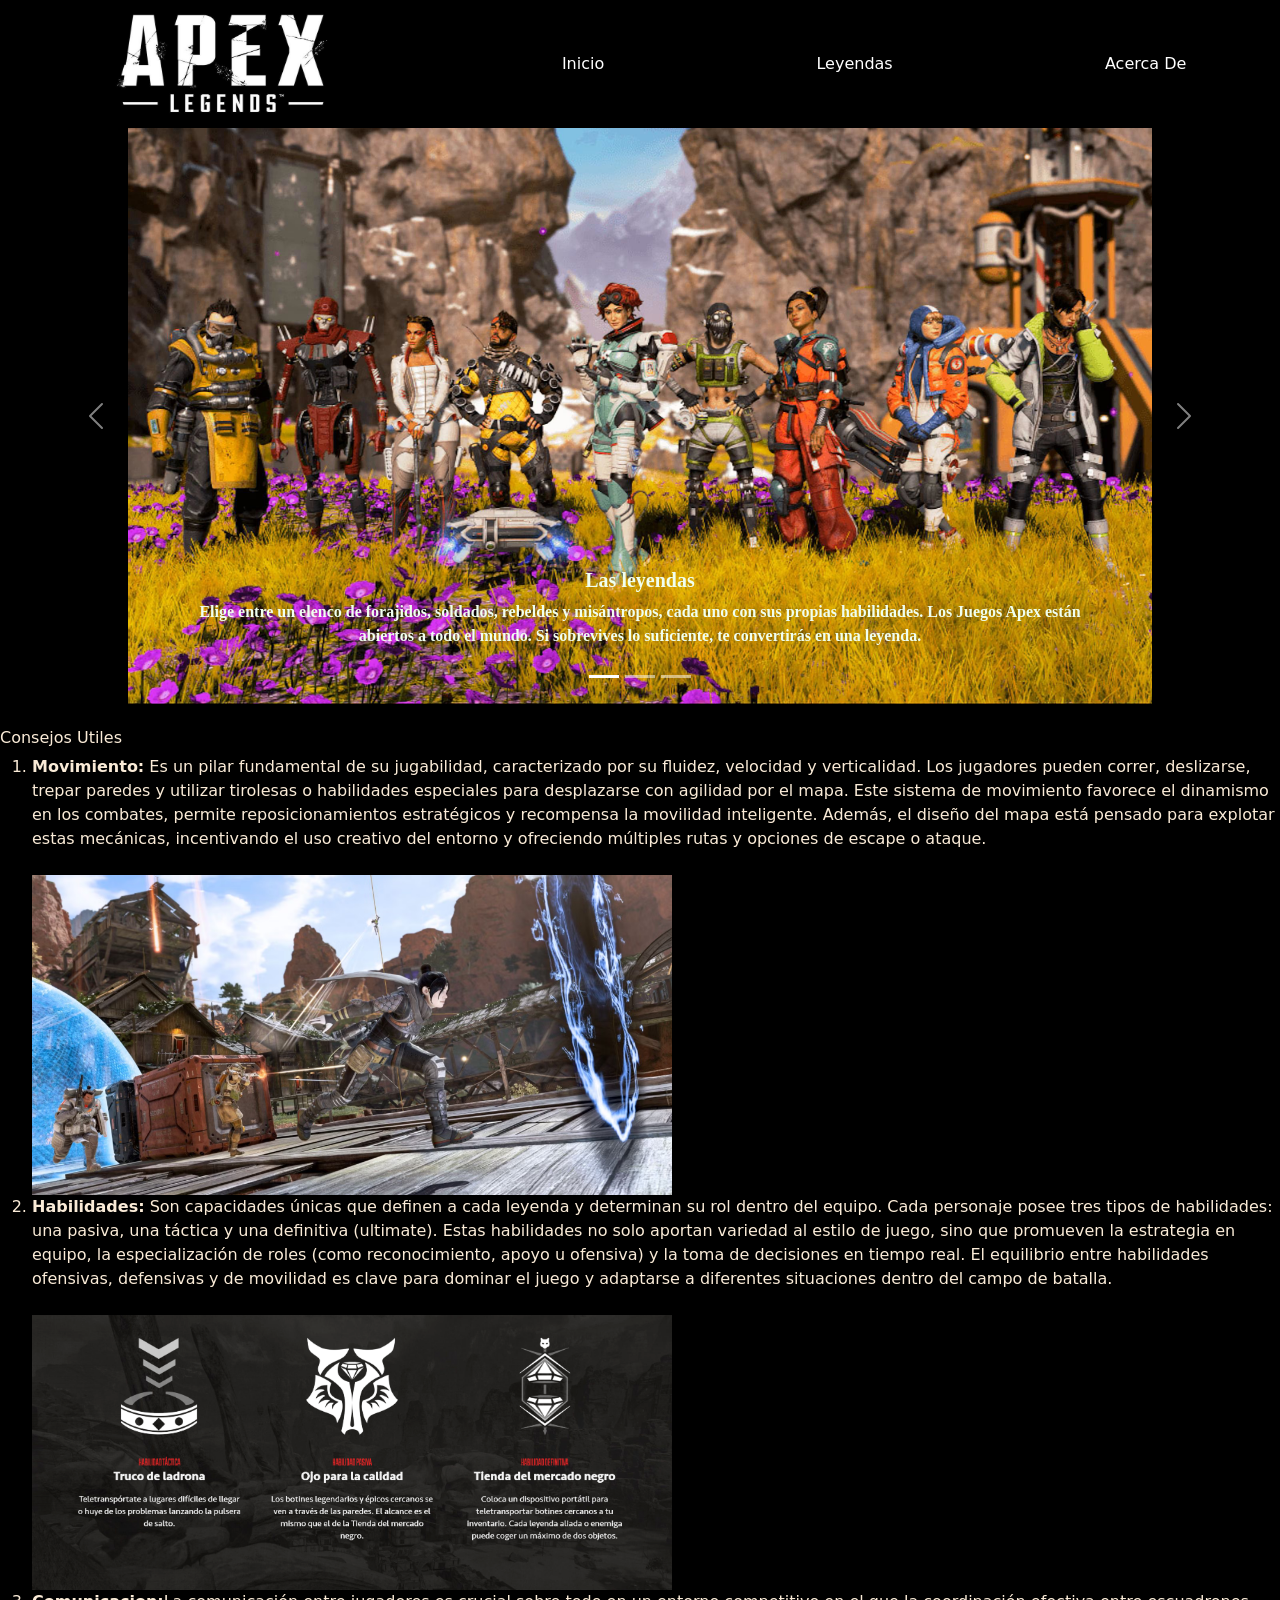
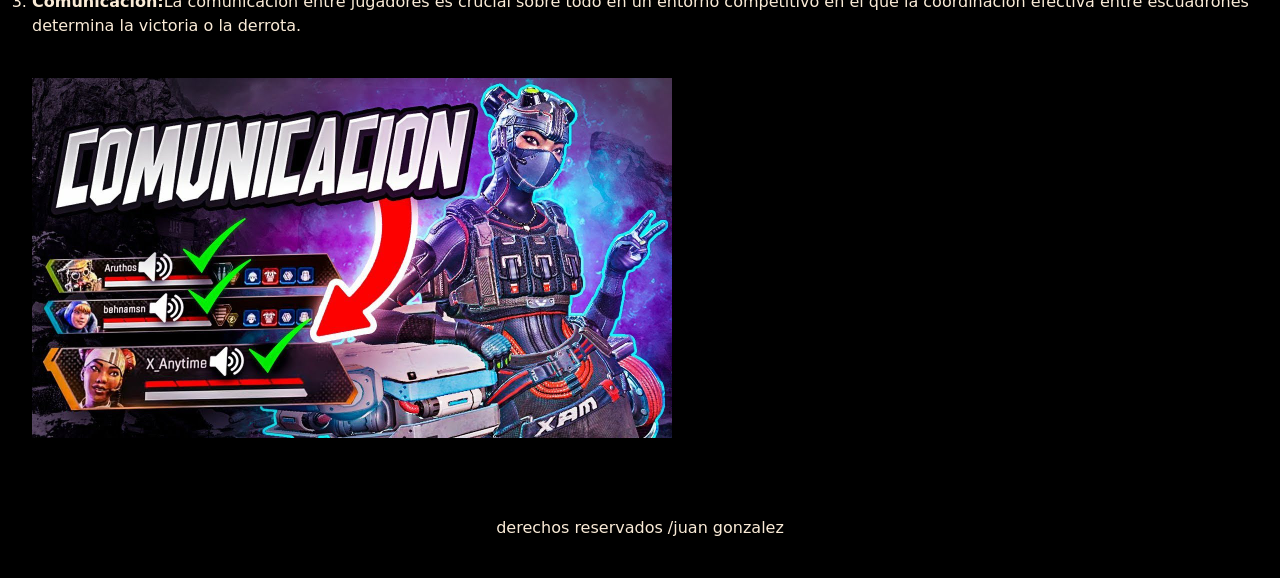
<file: index.html>
<!DOCTYPE html>
<html lang="en">
<head>
    <meta charset="UTF-8">
    <meta name="viewport" content="width=device-width, initial-scale=1.0">
     <link rel="stylesheet" href="https://cdn.jsdelivr.net/npm/bootstrap@5.3.8/dist/css/bootstrap.min.css">
    <link rel="stylesheet" href="style.css">
    <title>Document</title>
</head>
<body>
     <header>
            <nav>
              <a href=""> <img src="asset/img/titulo apex legends 2.png" alt=""></a>
              <a href="#Index.html">Inicio</a>
              <a href="leyendas.html">Leyendas</a> 
              <a href="acerca-de.html">Acerca De</a>
        </nav>
<main>
    <div id="carouselExampleCaptions" class="carousel slide">
  <div class="carousel-indicators">
    <button type="button" data-bs-target="#carouselExampleCaptions" data-bs-slide-to="0" class="active" aria-current="true" aria-label="Slide 1"></button>
    <button type="button" data-bs-target="#carouselExampleCaptions" data-bs-slide-to="1" aria-label="Slide 2"></button>
    <button type="button" data-bs-target="#carouselExampleCaptions" data-bs-slide-to="2" aria-label="Slide 3"></button>
  </div>
  <div class="carousel-inner">
    <div class="carousel-item active">
      <img src="asset/img/apex-hero-medium-about-legends.PNG" class="d-block w-100" alt="...">
      <div class="carousel-caption d-none d-md-block">
        <h5><strong>Las leyendas</strong></h5>
        <p><strong>
Elige entre un elenco de forajidos, soldados, rebeldes y misántropos, cada uno con sus propias habilidades. Los Juegos Apex están abiertos a todo el mundo. Si sobrevives lo suficiente, te convertirás en una leyenda.</strong></p>
      </div>
    </div>
    <div class="carousel-item">
      <img src="asset/img/apex-hero-medium-about-modes.avif" class="d-block w-100" alt="...">
      <div class="carousel-caption d-none d-md-block">
        <h5><strong>Modos</strong></h5>
        <p><strong>
Apex Legends evoluciona constantemente. ¡Juega en partidas Battle Royale clásicas para 60 personas, en las zonas de combate y modos por tiempo limitados!</strong></p>
      </div>
    </div>
    <div class="carousel-item">
      <img src="asset/img/apex-media-maps-e-district-xl.avif" class="d-block w-100" alt="...">
      <div class="carousel-caption d-none d-md-block">
        <h5><strong>Mapas</strong></h5>
        <p>
<strong>Ubicados en planetas por todas las Tierras Salvajes, en estos enormes paisajes se celebran los enormes Juegos Apex.</strong></p>
      </div>
    </div>
  </div>
  <button class="carousel-control-prev" type="button" data-bs-target="#carouselExampleCaptions" data-bs-slide="prev">
    <span class="carousel-control-prev-icon" aria-hidden="true"></span>
    <span class="visually-hidden">Previous</span>
  </button>
  <button class="carousel-control-next" type="button" data-bs-target="#carouselExampleCaptions" data-bs-slide="next">
    <span class="carousel-control-next-icon" aria-hidden="true"></span>
    <span class="visually-hidden">Next</span>
  </button>
</div> 
<br>
<section> <h6>Consejos Utiles</h6>
<ol>
    <li> 
        <strong>Movimiento:</strong> 
        
        Es un pilar fundamental de su jugabilidad, caracterizado por su fluidez, velocidad y verticalidad. Los jugadores pueden correr, deslizarse, trepar paredes y utilizar tirolesas o habilidades especiales para desplazarse con agilidad por el mapa. Este sistema de movimiento favorece el dinamismo en los combates, permite reposicionamientos estratégicos y recompensa la movilidad inteligente. Además, el diseño del mapa está pensado para explotar estas mecánicas, incentivando el uso creativo del entorno y ofreciendo múltiples rutas y opciones de escape o ataque. </li>
         <br>
         <img  class="imagen" src="asset/img/movilidad.avif" alt=""> 

 <li>
    <strong>Habilidades:</strong> 
       Son capacidades únicas que definen a cada leyenda y determinan su rol dentro del equipo. Cada personaje posee tres tipos de habilidades: una pasiva, una táctica y una definitiva (ultimate). Estas habilidades no solo aportan variedad al estilo de juego, sino que promueven la estrategia en equipo, la especialización de roles (como reconocimiento, apoyo u ofensiva) y la toma de decisiones en tiempo real. El equilibrio entre habilidades ofensivas, defensivas y de movilidad es clave para dominar el juego y adaptarse a diferentes situaciones dentro del campo de batalla.</li>
         <br><img class="imagen"  src="asset/img/habilidades.png" alt="">

    <li>
       <p><strong>Comunicacion:</strong>La comunicación entre jugadores es crucial sobre todo en un entorno competitivo en el que la coordinación efectiva entre escuadrones determina la victoria o la derrota. </p>
        <br>

        <img  class="imagen"   src="asset/img/comunicacion.jpg" alt="">

    </li>
    
</ol>
</section>
<br>
</main>
<script src=" https://cdn.jsdelivr.net/npm/bootstrap@5.3.8/dist/js/bootstrap.bundle.min.js"></script>
<footer>

   derechos reservados /juan gonzalez
</footer>

</body>

</html>
</file>
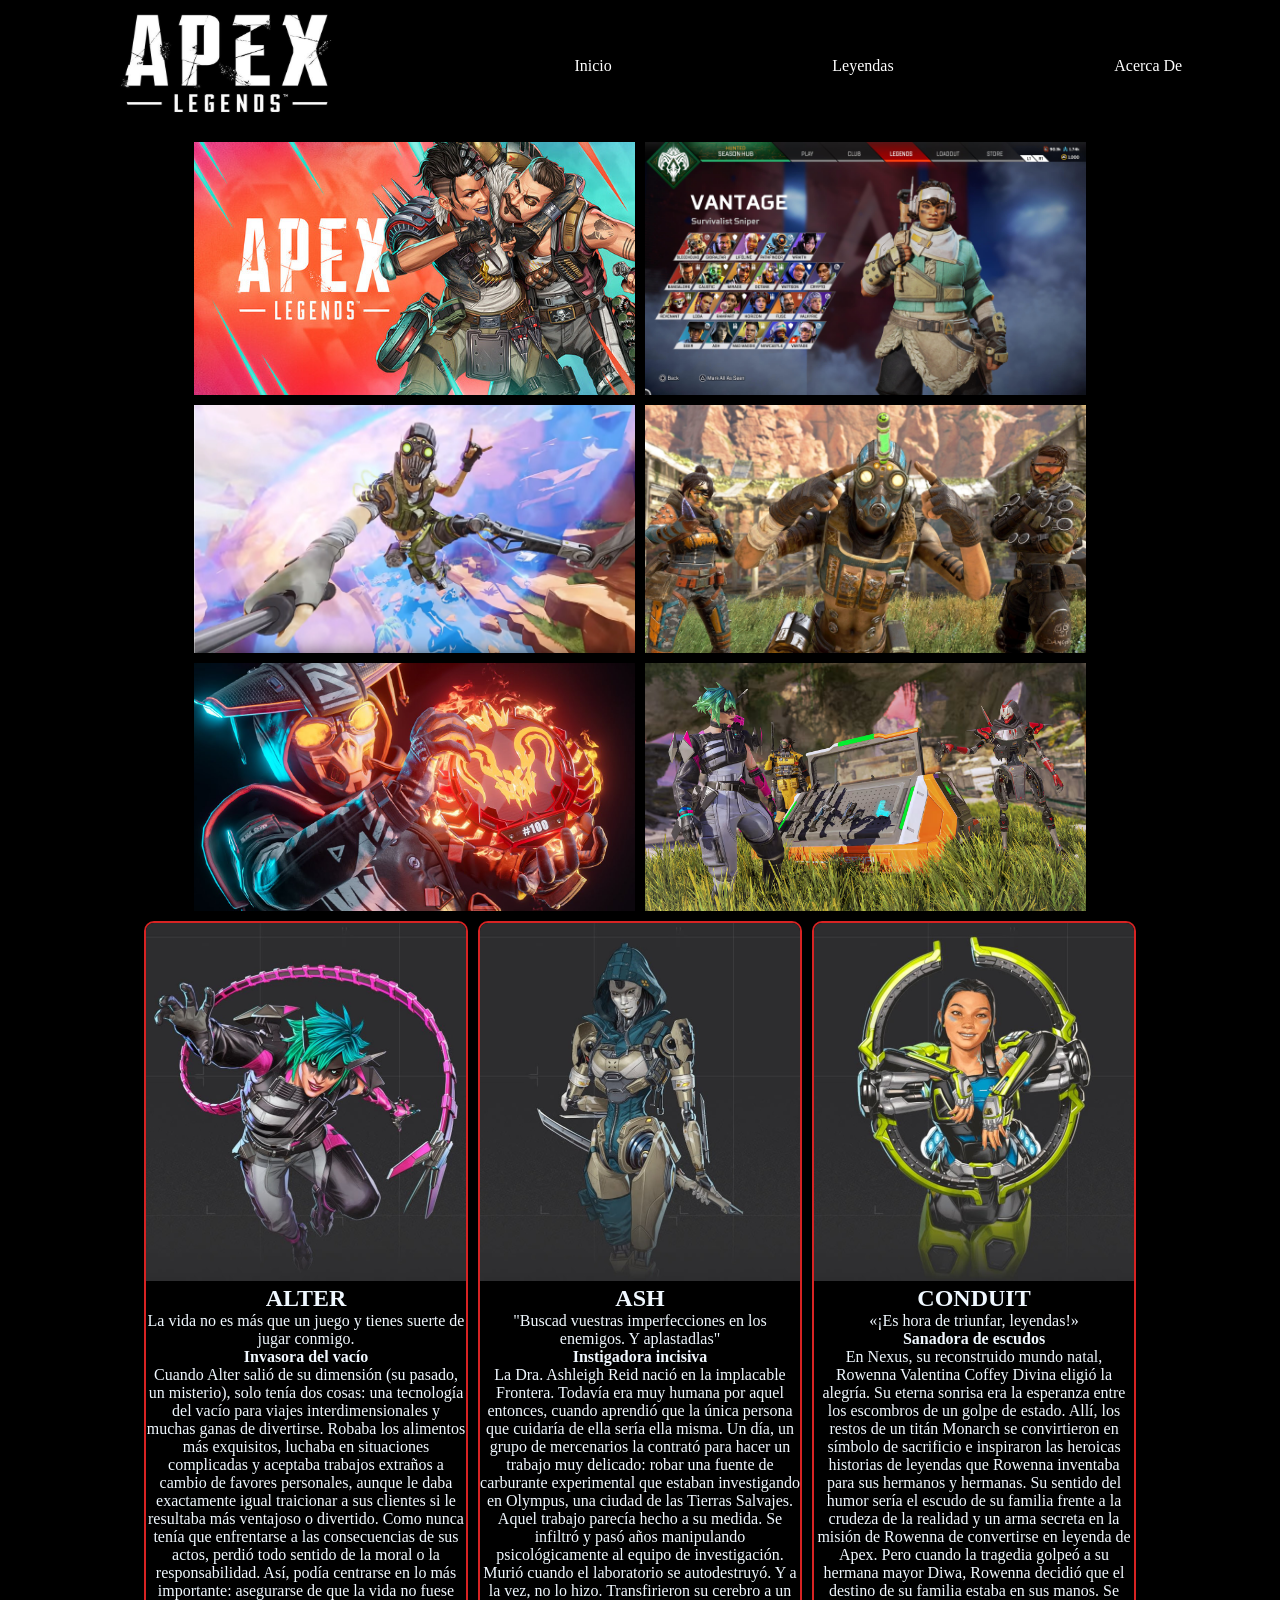
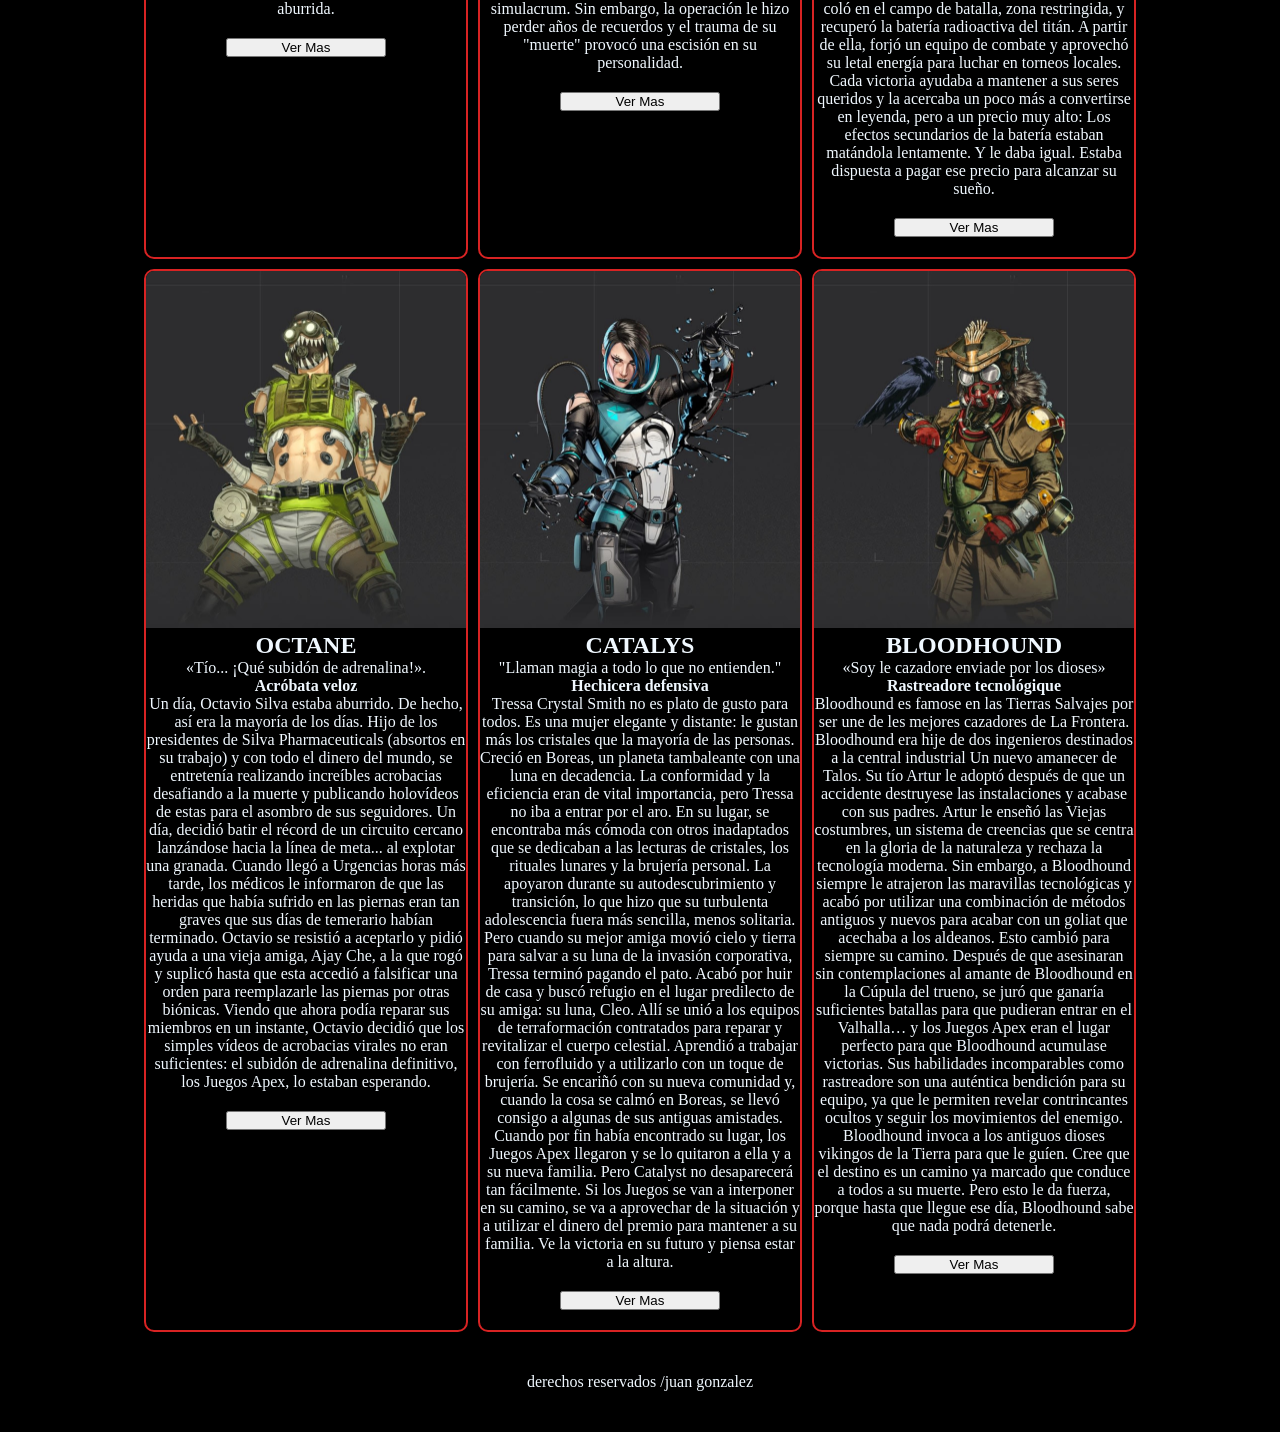
<file: leyendas.html>
<!DOCTYPE html>
<html lang="en">
<head>
    <meta charset="UTF-8">
    <meta name="viewport" content="width=device-width, initial-scale=1.0">
    <link rel="stylesheet" href="leyendas.css">
    <title>Document</title>
</head>
<body>
    <header> 
        <nav>
              <a href=""> <img src="asset/img/titulo apex legends 2.png" alt=""></a>
              <a href="index.html">Inicio</a>
              <a href="leyendas.html">Leyendas</a> 
              <a href="acerca-de.html">Acerca De</a>
        </nav>
    </header>
    <main>

     <div class="container1">
        <img src="asset/galeria/galeria 1.jpg" alt="">
        <img src="asset/galeria/galeria 2.jpg" alt="">
        <img src="asset/galeria/galeria 3.webp" alt="">
        <img src="asset/galeria/galeria 4.jpg" alt="">
        <img src="asset/galeria/galeria 5.jpg" alt="">
        <img src="asset/galeria/galeria 6.avif" alt="">

     </div>

        <div class="container2">
            <div class="container3">

            <img src="asset/tarjetas/tarjeta N°1.avif" alt="">
            <div class="nombre"><h2> ALTER</h2>
                <p>La vida no es más que un juego y tienes suerte de jugar conmigo.</p>
<p><strong>Invasora del vacío </strong></p>
<p hover:>Cuando Alter salió de su dimensión (su pasado, un misterio), solo tenía dos cosas: una tecnología del vacío para viajes interdimensionales y muchas ganas de divertirse. Robaba los alimentos más exquisitos, luchaba en situaciones complicadas y aceptaba trabajos extraños a cambio de favores personales, aunque le daba exactamente igual traicionar a sus clientes si le resultaba más ventajoso o divertido. Como nunca tenía que enfrentarse a las consecuencias de sus actos, perdió todo sentido de la moral o la responsabilidad. Así, podía centrarse en lo más importante: asegurarse de que la vida no fuese aburrida.</p>
            </div>
            <button> Ver Mas</button>
            </div>
            <div class="container3">

            <img src="asset/tarjetas/tarjeta N°2.avif" alt="">
            <div class="nombre"><h2> ASH</h2>
                <p>"Buscad vuestras imperfecciones en los enemigos. Y aplastadlas"</p>

<p><strong>Instigadora incisiva</strong> <br>
La Dra. Ashleigh Reid nació en la implacable Frontera. Todavía era muy humana por aquel entonces, cuando aprendió que la única persona que cuidaría de ella sería ella misma. Un día, un grupo de mercenarios la contrató para hacer un trabajo muy delicado: robar una fuente de carburante experimental que estaban investigando en Olympus, una ciudad de las Tierras Salvajes. Aquel trabajo parecía hecho a su medida. Se infiltró y pasó años manipulando psicológicamente al equipo de investigación. Murió cuando el laboratorio se autodestruyó.
Y a la vez, no lo hizo.
Transfirieron su cerebro a un simulacrum. Sin embargo, la operación le hizo perder años de recuerdos y el trauma de su "muerte" provocó una escisión en su personalidad. </p>
            </div>
            <button> Ver Mas</button>
            </div>
            <div class="container3">

            <img src="asset/tarjetas/tarjeta N°3.avif" alt="">
            <div class="nombre"><h2>CONDUIT</h2>
                <p>«¡Es hora de triunfar, leyendas!»</p>
<p><strong>Sanadora de escudos</strong> <br>
En Nexus, su reconstruido mundo natal, Rowenna Valentina Coffey Divina eligió la alegría. Su eterna sonrisa era la esperanza entre los escombros de un golpe de estado. Allí, los restos de un titán Monarch se convirtieron en símbolo de sacrificio e inspiraron las heroicas historias de leyendas que Rowenna inventaba para sus hermanos y hermanas. Su sentido del humor sería el escudo de su familia frente a la crudeza de la realidad y un arma secreta en la misión de Rowenna de convertirse en leyenda de Apex.
Pero cuando la tragedia golpeó a su hermana mayor Diwa, Rowenna decidió que el destino de su familia estaba en sus manos. Se coló en el campo de batalla, zona restringida, y recuperó la batería radioactiva del titán. A partir de ella, forjó un equipo de combate y aprovechó su letal energía para luchar en torneos locales. Cada victoria ayudaba a mantener a sus seres queridos y la acercaba un poco más a convertirse en leyenda, pero a un precio muy alto:
Los efectos secundarios de la batería estaban matándola lentamente.
Y le daba igual. Estaba dispuesta a pagar ese precio para alcanzar su sueño.</p>
            </div>
            <button> Ver Mas</button>
            </div>
            <div class="container3">

            <img src="asset/tarjetas/tarjeta N°4.avif" alt="">
            <div class="nombre"><h2> OCTANE</h2>
                <p>«Tío... ¡Qué subidón de adrenalina!».</p>
<p><strong>Acróbata veloz </strong><br>
Un día, Octavio Silva estaba aburrido. De hecho, así era la mayoría de los días. Hijo de los presidentes de Silva Pharmaceuticals (absortos en su trabajo) y con todo el dinero del mundo, se entretenía realizando increíbles acrobacias desafiando a la muerte y publicando holovídeos de estas para el asombro de sus seguidores. Un día, decidió batir el récord de un circuito cercano lanzándose hacia la línea de meta... al explotar una granada.
Cuando llegó a Urgencias horas más tarde, los médicos le informaron de que las heridas que había sufrido en las piernas eran tan graves que sus días de temerario habían terminado. Octavio se resistió a aceptarlo y pidió ayuda a una vieja amiga, Ajay Che, a la que rogó y suplicó hasta que esta accedió a falsificar una orden para reemplazarle las piernas por otras biónicas. Viendo que ahora podía reparar sus miembros en un instante, Octavio decidió que los simples vídeos de acrobacias virales no eran suficientes: el subidón de adrenalina definitivo, los Juegos Apex, lo estaban esperando.</p>
            </div>
            <button> Ver Mas</button>
            </div>
            <div class="container3">

            <img src="asset/tarjetas/tarjeta N°5.avif" alt="">
            <div class="nombre"><h2> CATALYS</h2>
                <p>"Llaman magia a todo lo que no entienden."</p>
<p></p><strong>Hechicera defensiva </strong><br>
Tressa Crystal Smith no es plato de gusto para todos. Es una mujer elegante y distante: le gustan más los cristales que la mayoría de las personas. Creció en Boreas, un planeta tambaleante con una luna en decadencia. La conformidad y la eficiencia eran de vital importancia, pero Tressa no iba a entrar por el aro. En su lugar, se encontraba más cómoda con otros inadaptados que se dedicaban a las lecturas de cristales, los rituales lunares y la brujería personal. La apoyaron durante su autodescubrimiento y transición, lo que hizo que su turbulenta adolescencia fuera más sencilla, menos solitaria. Pero cuando su mejor amiga movió cielo y tierra para salvar a su luna de la invasión corporativa, Tressa terminó pagando el pato. Acabó por huir de casa y buscó refugio en el lugar predilecto de su amiga: su luna, Cleo.
Allí se unió a los equipos de terraformación contratados para reparar y revitalizar el cuerpo celestial. Aprendió a trabajar con ferrofluido y a utilizarlo con un toque de brujería. Se encariñó con su nueva comunidad y, cuando la cosa se calmó en Boreas, se llevó consigo a algunas de sus antiguas amistades. Cuando por fin había encontrado su lugar, los Juegos Apex llegaron y se lo quitaron a ella y a su nueva familia. Pero Catalyst no desaparecerá tan fácilmente. Si los Juegos se van a interponer en su camino, se va a aprovechar de la situación y a utilizar el dinero del premio para mantener a su familia. Ve la victoria en su futuro y piensa estar a la altura.</p>
            </div>
            <button> Ver Mas</button>
            </div>
            <div class="container3">

            <img src="asset/tarjetas/tarjeta N°6.avif" alt="">
            <div class="nombre"><h2> BLOODHOUND</h2>
                <p>«Soy le cazadore enviade por los dioses»</p>
                    
<p><strong>Rastreadore tecnológique</strong><br>
Bloodhound es famose en las Tierras Salvajes por ser une de les mejores cazadores de La Frontera. Bloodhound era hije de dos ingenieros destinados a la central industrial Un nuevo amanecer de Talos. Su tío Artur le adoptó después de que un accidente destruyese las instalaciones y acabase con sus padres. Artur le enseñó las Viejas costumbres, un sistema de creencias que se centra en la gloria de la naturaleza y rechaza la tecnología moderna. Sin embargo, a Bloodhound siempre le atrajeron las maravillas tecnológicas y acabó por utilizar una combinación de métodos antiguos y nuevos para acabar con un goliat que acechaba a los aldeanos. Esto cambió para siempre su camino.
Después de que asesinaran sin contemplaciones al amante de Bloodhound en la Cúpula del trueno, se juró que ganaría suficientes batallas para que pudieran entrar en el Valhalla… y los Juegos Apex eran el lugar perfecto para que Bloodhound acumulase victorias. Sus habilidades incomparables como rastreadore son una auténtica bendición para su equipo, ya que le permiten revelar contrincantes ocultos y seguir los movimientos del enemigo. Bloodhound invoca a los antiguos dioses vikingos de la Tierra para que le guíen. Cree que el destino es un camino ya marcado que conduce a todos a su muerte. Pero esto le da fuerza, porque hasta que llegue ese día, Bloodhound sabe que nada podrá detenerle.</p>
            </div>
            <button> Ver Mas</button>
            </div>
        </div>
    </main>
    <footer>

   derechos reservados /juan gonzalez
</footer>

</body>
</html>
</file>
<file: style.css>
*{ 
    margin:0;
    padding:0;}

   a{ text-decoration: none;
    color: white;}

 nav { display:flex;
    flex-direction: row;
    align-items: center;
    gap: 25px ;
    justify-content: space-around;
   background-color: #000000;
}
/* imagen dentro del nav */

header nav a img{

    width: 20vw; height: 10vw;
}
/*color de fondo de la pagina*/

body{ background-color: rgb(0, 0, 0);
color: antiquewhite;
}

/* imagen dentro del carousel*/
div .carousel-item img  {
    margin: auto;
    width: 80% !important;
    display: flex !important;
    
}
/* texto dentro del carousel*/
div .carousel-caption{
    font-family: cursive;
    color: honeydew;
}
/*estilos de section*/
  
img{
    width: 50vw;
}
/* footer*/
footer {
 width:100% ; height: 100px;
    background-color: #000000;
    display: flex;
    justify-content: center;
    flex-direction: row;
    align-items: center;
}
</file>
<file: leyendas.css>
*{ 
    margin:0px;
    padding:0px;}

   a{ text-decoration: none;
    color: white;}

 nav { display:flex;
    flex-direction: row;
    align-items: center;
    gap: 25px ;
    justify-content: space-around;
   background-color: #000000;
}
/* imagen dentro del nav */

header nav a img{

width: 20vw; height: 10vw;
}
body
{
     background-color: black;
     
    color: aliceblue;
}


 main img{  

    width: 35%;    
 }
div.container1{
    margin: 10px;
    display: flex;
    flex-wrap: wrap;
    justify-content: center;
    gap: 10px;
}


/* contenedor de tarjetas*/
 .container2{
   display: flex;
   flex-wrap: wrap;
   gap: 10px;
   justify-content: center;
   
}
.container3{ 
    width: 25%;
    text-align: center;
    border:solid 2px rgb(216, 35, 35);
    border-radius: 10px;
    overflow: hidden
}
/*contenerdor de imagenes de las tarjetas*/
.container3 img{

width: 100%;

}
.container2 button{
    width: 50%;
    align-self: center;
    margin: 20px;
    text-align: center;
}
footer {
 width:100% ; height: 100px;
    background-color: #000000;
    display: flex;
    justify-content: center;
    flex-direction: row;
    align-items: center;
}



/*medidas del contenedor padre de las tarjetas*/
@media(max-width: 601px){
    .container2{
        width: 98%;
    }
}
@media(max-width: 600px){
    .container2{
        width: auto;
    }
}
/*medidas de las tarjetas*/

@media(max-width: 601px){
    .container3{
        width: 98%;
    }
}
@media(max-width: 600px){
    .container3{
        width: auto;
    }
}
</file>
